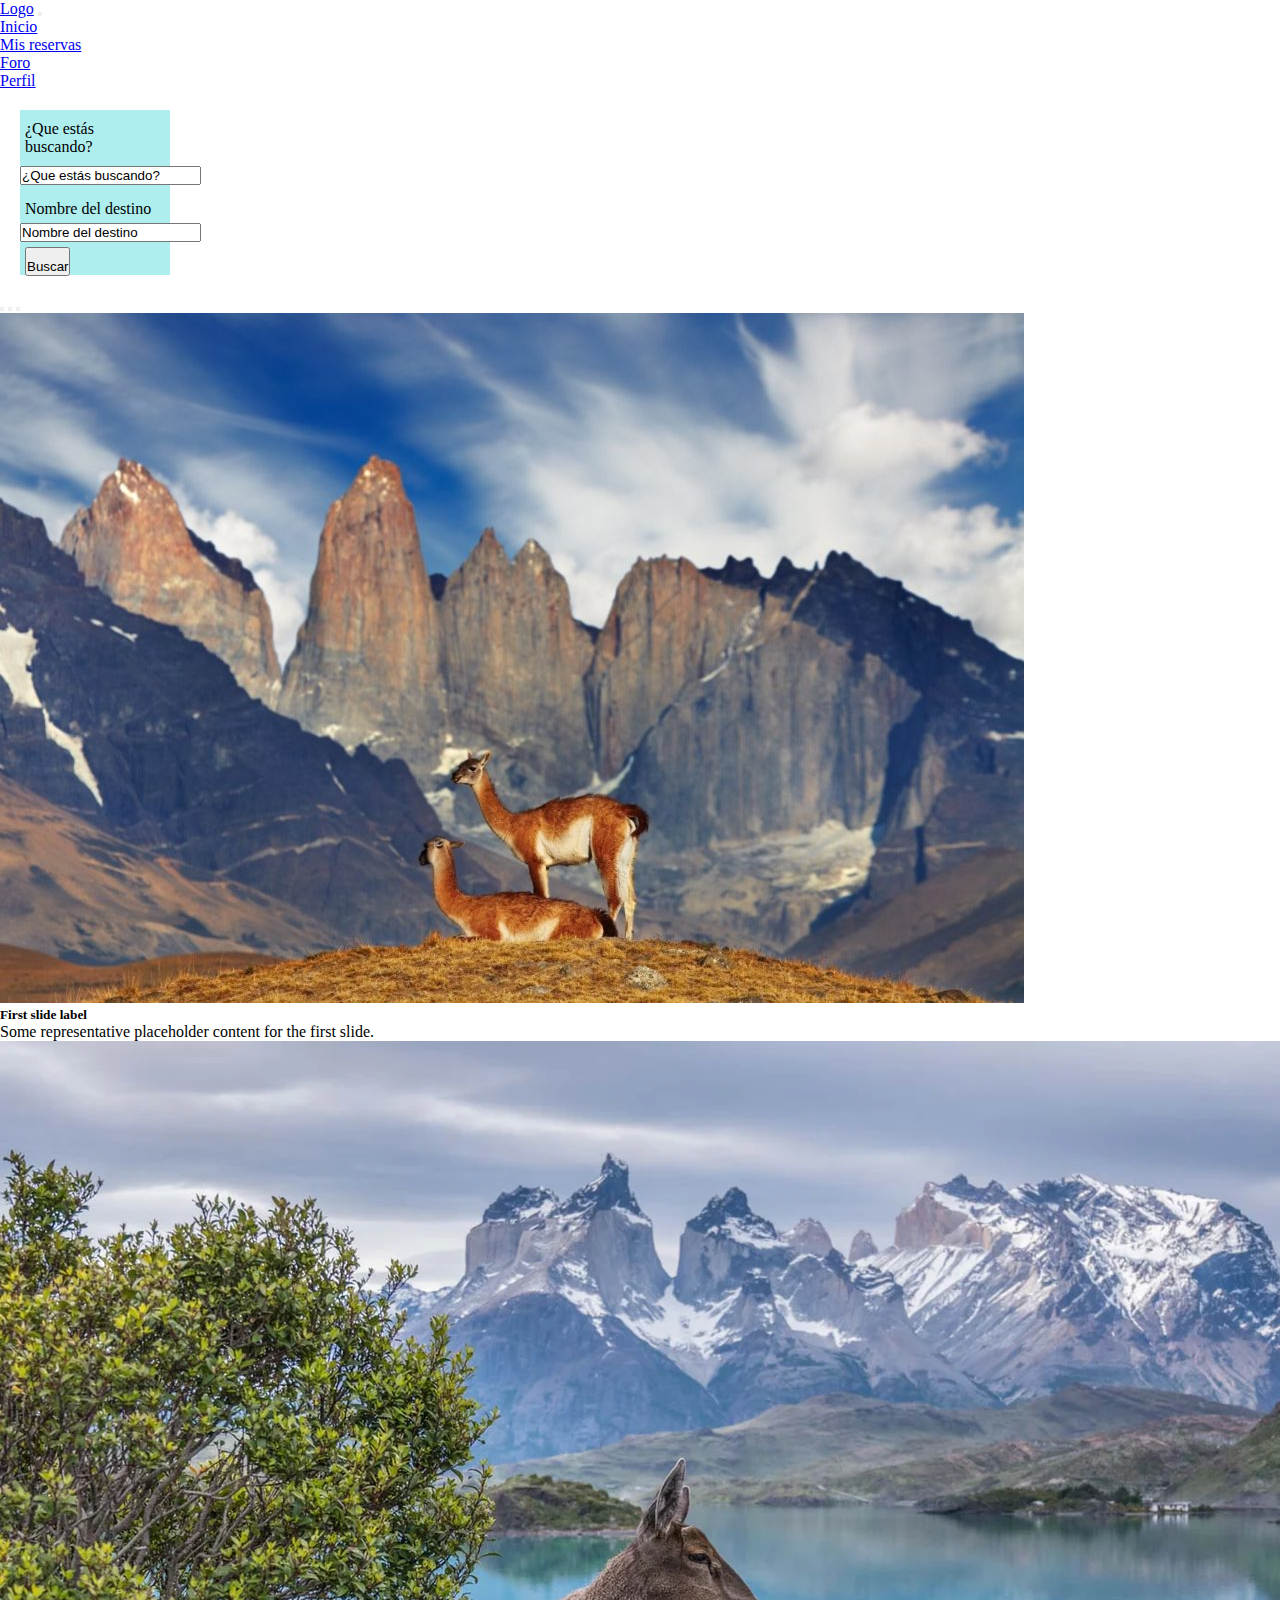
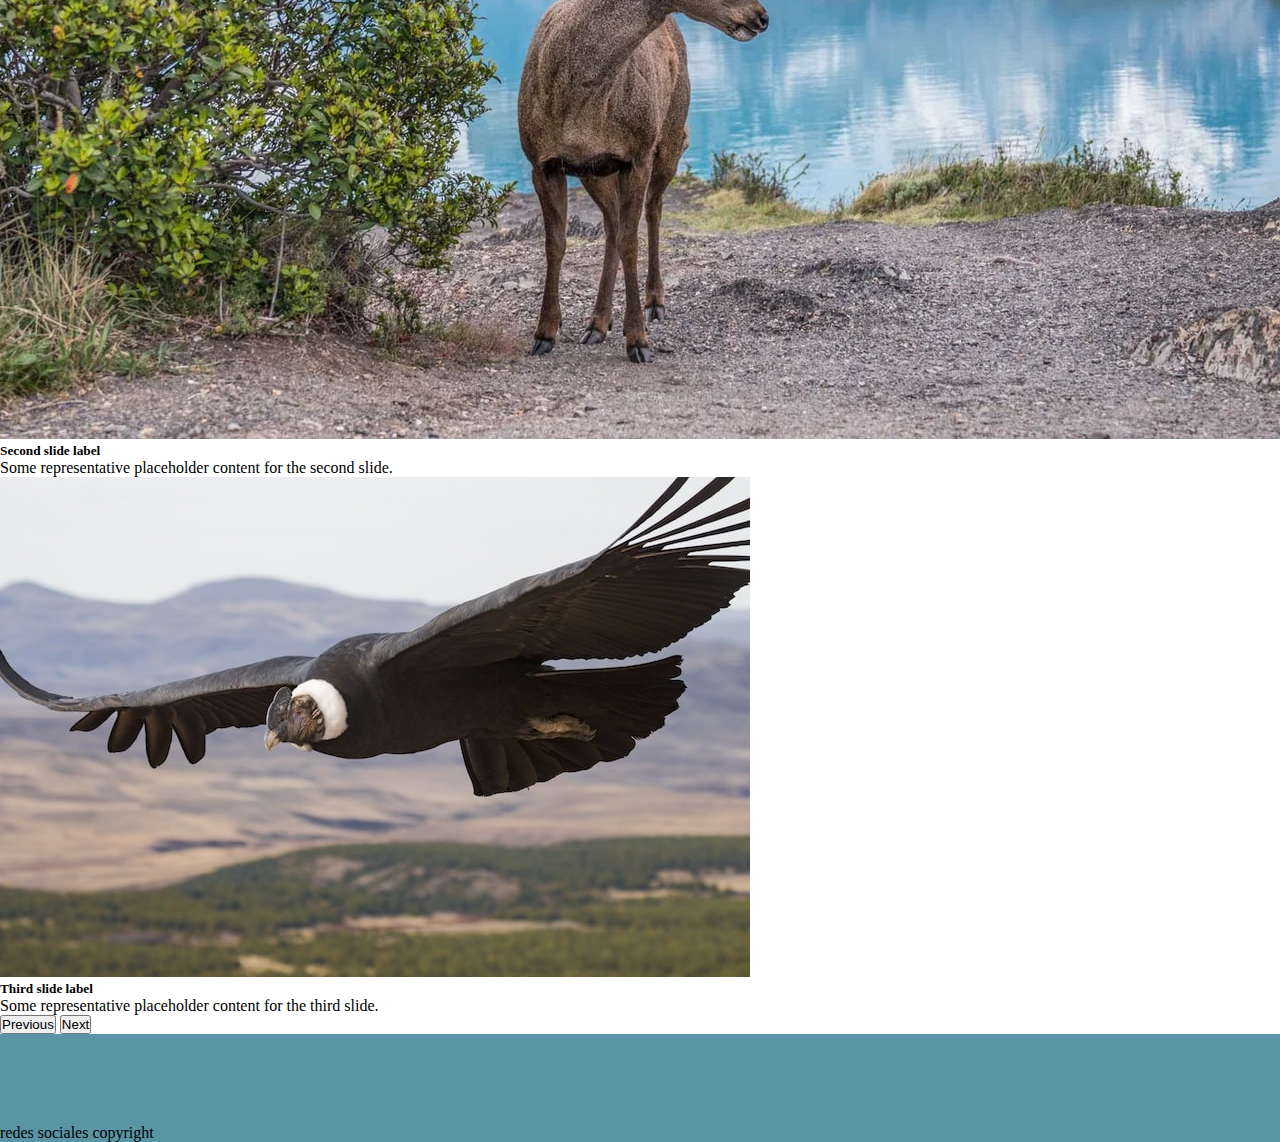
<file: index.html>
<!DOCTYPE html>
<html lang="en">
<head>
    <meta charset="UTF-8">
    <meta http-equiv="X-UA-Compatible" content="IE=edge">
    <meta name="viewport" content="width=device-width, initial-scale=1.0">

    <!-- Tipografias -->
    <link rel="preconnect" href="https://fonts.googleapis.com"> 
    <link rel="preconnect" href="https://fonts.gstatic.com" crossorigin> 
    <link href="https://fonts.googleapis.com/css2?family=Roboto:ital,wght@0,100;0,300;0,400;0,500;0,700;0,900;1,100;1,300;1,400;1,500;1,700;1,900&display=swap" rel="stylesheet">

    <!-- Bootsrap -->
    <link href="https://cdn.jsdelivr.net/npm/bootstrap@5.1.3/dist/css/bootstrap.min.css" rel="stylesheet" integrity="sha384-1BmE4kWBq78iYhFldvKuhfTAU6auU8tT94WrHftjDbrCEXSU1oBoqyl2QvZ6jIW3" crossorigin="anonymous">

    <!-- CSS -->
    <link rel="stylesheet" href="styles.css">
    <title>Inicio</title>
    <body>

      <header> <!-- Header nuevo con bootstrap -->
        <nav class="navbar navbar-expand-lg navbar-light bg-light">
          <div class="container-fluid">
            <a class="navbar-brand" href="index.html">Logo</a>
            <button class="navbar-toggler" type="button" data-bs-toggle="collapse" data-bs-target="#navbarNav" aria-controls="navbarNav" aria-expanded="false" aria-label="Toggle navigation">
              <span class="navbar-toggler-icon"></span>
            </button>
            <div class="collapse navbar-collapse" id="navbarNav">
              <ul class="navbar-nav">
                <li class="nav-item">
                  <a class="nav-link active" aria-current="page" href="index.html">Inicio</a>
                </li>
                <li class="nav-item">
                  <a class="nav-link" href="reservas.html">Mis reservas</a>
                </li>
                <li class="nav-item">
                  <a class="nav-link" href="foro.html">Foro</a>
                </li>
                <li class="nav-item">
                  <a class="nav-link" href="perfil.html">Perfil</a>
                </li>
              </ul>
            </div>
          </div>
        </nav>
      </header>
      
      <section id="buscador">
        <div>
          <div class="buscador-uno">¿Que estás buscando?</div>
          <input type="text" value="¿Que estás buscando?">
          <div class="buscador-dos">Nombre del destino</div>
          <input type="text" value="Nombre del destino">
          <button class="boton-buscar">Buscar</button>
        </div>
      </section>

      <div id="carouselExampleCaptions" class="carousel slide" data-bs-ride="carousel">
        <div class="carousel-indicators">
          <button type="button" data-bs-target="#carouselExampleCaptions" data-bs-slide-to="0" class="active" aria-current="true" aria-label="Slide 1"></button>
          <button type="button" data-bs-target="#carouselExampleCaptions" data-bs-slide-to="1" aria-label="Slide 2"></button>
          <button type="button" data-bs-target="#carouselExampleCaptions" data-bs-slide-to="2" aria-label="Slide 3"></button>
        </div>
        <div class="carousel-inner">
          <div class="carousel-item active">
            <img src="13-Puma-Huemul-Condor-Ñandu-Guanaco-Patagonia-Fotografia-Paisaje-Naturaleza-Parque-Safari-Chile-Torres-del-Paine-Viaje-Tour-Paquete-1024x690.jpg" class="d-block w-100" alt="...">
            <div class="carousel-caption d-none d-md-block">
              <h5>First slide label</h5>
              <p>Some representative placeholder content for the first slide.</p>
            </div>
          </div>
          <div class="carousel-item">
            <img src="Huemul.webp" class="d-block w-100" alt="...">
            <div class="carousel-caption d-none d-md-block">
              <h5>Second slide label</h5>
              <p>Some representative placeholder content for the second slide.</p>
            </div>
          </div>
          <div class="carousel-item">
            <img src="Andean-Condor-Flying-6-1.jpg" class="d-block w-100" alt="..."> 
            <div class="carousel-caption d-none d-md-block">
              <h5>Third slide label</h5>
              <p>Some representative placeholder content for the third slide.</p>
            </div>
          </div>
        </div>
        <button class="carousel-control-prev" type="button" data-bs-target="#carouselExampleCaptions" data-bs-slide="prev">
          <span class="carousel-control-prev-icon" aria-hidden="true"></span>
          <span class="visually-hidden">Previous</span>
        </button>
        <button class="carousel-control-next" type="button" data-bs-target="#carouselExampleCaptions" data-bs-slide="next">
          <span class="carousel-control-next-icon" aria-hidden="true"></span>
          <span class="visually-hidden">Next</span>
        </button>
      </div>

  
  <!-- 
      <div class="imagen_1">
          <img src="Laguna amarga.jpg" alt="">
      </div>
  -->

        <!-- Lo dejare para el copyright y las redes sociales -->
        <footer>redes sociales copyright</footer>

        <!-- Bootstrap JavaScript -->
        <script src="https://cdn.jsdelivr.net/npm/@popperjs/core@2.10.2/dist/umd/popper.min.js" integrity="sha384-7+zCNj/IqJ95wo16oMtfsKbZ9ccEh31eOz1HGyDuCQ6wgnyJNSYdrPa03rtR1zdB" crossorigin="anonymous"></script>
        <script src="https://cdn.jsdelivr.net/npm/bootstrap@5.1.3/dist/js/bootstrap.min.js" integrity="sha384-QJHtvGhmr9XOIpI6YVutG+2QOK9T+ZnN4kzFN1RtK3zEFEIsxhlmWl5/YESvpZ13" crossorigin="anonymous"></script>

  </body>
  </html>
</file>
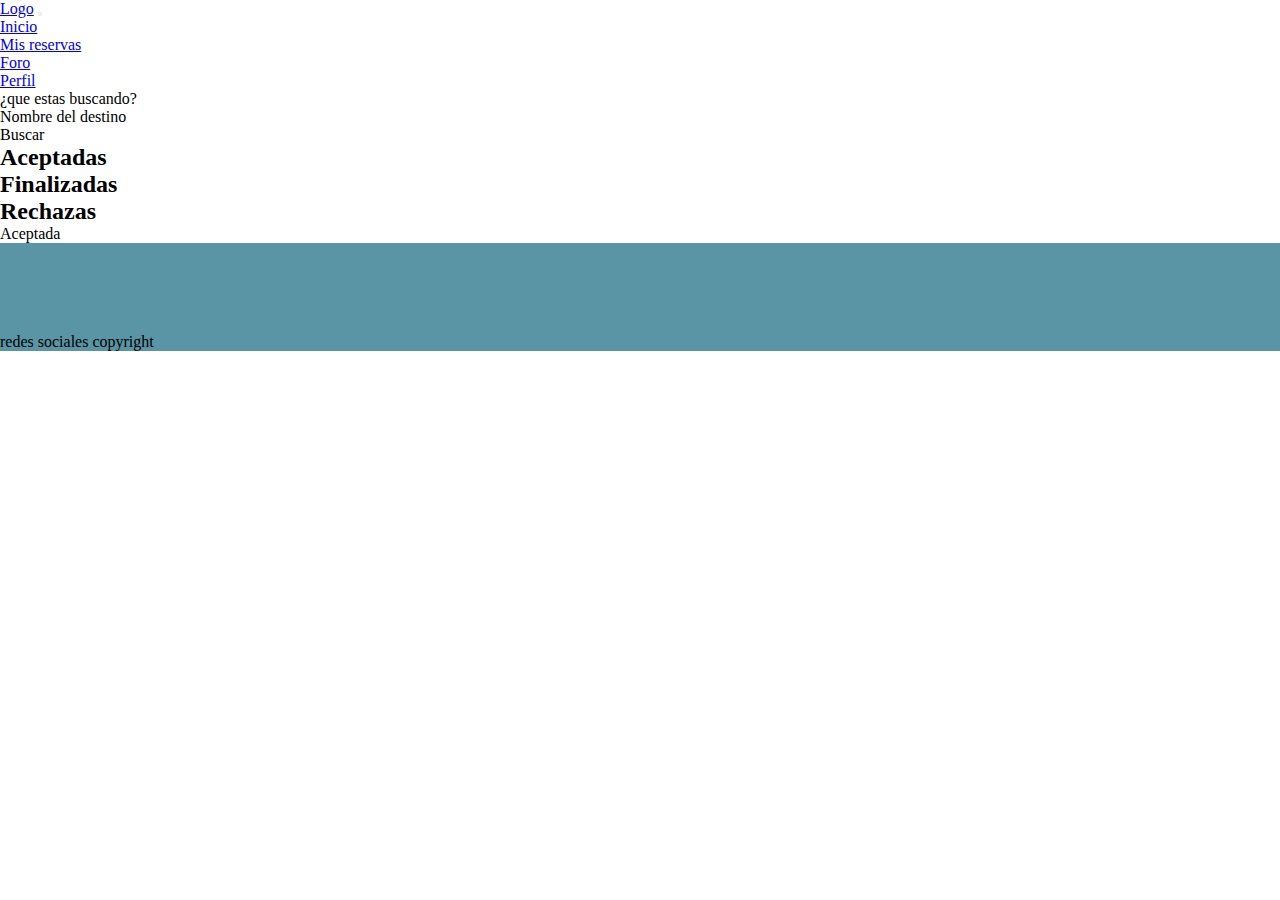
<file: reservas.html>
<!DOCTYPE html>
<html lang="en">
<head>
    <meta charset="UTF-8">
    <meta http-equiv="X-UA-Compatible" content="IE=edge">
    <meta name="viewport" content="width=device-width, initial-scale=1.0">

    <!-- Tipografias -->
    <link rel="preconnect" href="https://fonts.googleapis.com"> 
    <link rel="preconnect" href="https://fonts.gstatic.com" crossorigin> 
    <link href="https://fonts.googleapis.com/css2?family=Roboto:ital,wght@0,100;0,300;0,400;0,500;0,700;0,900;1,100;1,300;1,400;1,500;1,700;1,900&display=swap" rel="stylesheet">

    <!-- Bootsrap -->
    <link href="https://cdn.jsdelivr.net/npm/bootstrap@5.1.3/dist/css/bootstrap.min.css" rel="stylesheet" integrity="sha384-1BmE4kWBq78iYhFldvKuhfTAU6auU8tT94WrHftjDbrCEXSU1oBoqyl2QvZ6jIW3" crossorigin="anonymous">

    <!-- CSS -->
    <link rel="stylesheet" href="styles.css">
    <title>Reservas</title>

</head>
<body>

    
    <header> <!-- Header nuevo con bootstrap -->
        <nav class="navbar navbar-expand-lg navbar-light bg-light">
          <div class="container-fluid">
            <a class="navbar-brand" href="index.html">Logo</a>
            <button class="navbar-toggler" type="button" data-bs-toggle="collapse" data-bs-target="#navbarNav" aria-controls="navbarNav" aria-expanded="false" aria-label="Toggle navigation">
              <span class="navbar-toggler-icon"></span>
            </button>
            <div class="collapse navbar-collapse" id="navbarNav">
              <ul class="navbar-nav">
                <li class="nav-item">
                  <a class="nav-link active" aria-current="page" href="index.html">Inicio</a>
                </li>
                <li class="nav-item">
                  <a class="nav-link" href="reservas.html">Mis reservas</a>
                </li>
                <li class="nav-item">
                  <a class="nav-link" href="foro.html">Foro</a>
                </li>
                <li class="nav-item">
                  <a class="nav-link" href="perfil.html">Perfil</a>
                </li>
              </ul>
            </div>
          </div>
        </nav>
      </header>

    <ul>
        <li>¿que estas buscando?</li>
        <li>Nombre del destino</li>
        <li>Buscar</li>
    </ul>

    <h2>Aceptadas</h2>
    <h2>Finalizadas</h2>
    <h2>Rechazas</h2>

    <!-- Se ponene la cantidad de cards que sean necesarias -->
    <ul>
        <li>Aceptada</li>
    </ul>

    <!-- Lo dejare para el copyright y las redes sociales -->
    <footer>redes sociales copyright</footer>

    <!-- Bootstrap JavaScript -->
    <script src="https://cdn.jsdelivr.net/npm/@popperjs/core@2.10.2/dist/umd/popper.min.js" integrity="sha384-7+zCNj/IqJ95wo16oMtfsKbZ9ccEh31eOz1HGyDuCQ6wgnyJNSYdrPa03rtR1zdB" crossorigin="anonymous"></script>
    <script src="https://cdn.jsdelivr.net/npm/bootstrap@5.1.3/dist/js/bootstrap.min.js" integrity="sha384-QJHtvGhmr9XOIpI6YVutG+2QOK9T+ZnN4kzFN1RtK3zEFEIsxhlmWl5/YESvpZ13" crossorigin="anonymous"></script>

</body>
</html>
</file>
<file: styles.css>
*{
    margin: 0;
    padding: 0;
}

.header-container {
    color: #fff;
    background-color: #5995a5;
    padding: 20px 0;
    /* Para habilitar los poderes de flexbox / sin esto el navegador ignora al flexbox */
    display: flex;

    /* Alineación horizontal */
    justify-content: center;

    /* Alineación a la izquierda
    justify-content: start;*/
    /* Alineación a la derecha
    justify-content: start;*/
}

.header {
    width: 70%;

    display: flex;
    justify-content: space-around;
}

#buscador {
    background-color: paleturquoise;
    width: 150px; /* ancho */
    height: 140px; /* alto */

    margin-top: 20px;
    margin-left: 20px;
    margin-bottom: 20px;

    padding-top: 5px;
    padding-bottom: 20px;
}

.buscador-uno {
    margin-top: 5px;
    margin-right: 5px;
    margin-left: 5px;
    margin-bottom: 5px;
    padding-bottom: 5px;
}

.buscador-dos {
    margin-top: 5px;
    margin-right: 5px;
    margin-left: 5px;
    margin-bottom: 5px;
    padding-top: 10px;
}

.boton-buscar {
    margin-top: 5px;
    margin-right: 5px;
    margin-left: 5px;
    margin-bottom: 5px;
    padding-top: 10px;
}

h1 {
    padding-top: 20px;
}


.margen {
    padding-top: 12px;
    margin-left: 20px;

    border-top: 10px rebeccapurple;
    border-left: 10px rebeccapurple;
    border-right: 10px rebeccapurple;
    border-bottom: 10px rebeccapurple;
}

#formulario {
    background-color: aquamarine;
    width: 300px; /* ancho */
    height: 250px; /* alto */

    margin-top: 20px;
    margin-right: 7px;
    margin-bottom: 7px;
    margin-left: 20px;

    padding-top: 5px;
}

/* Tarea aplicando grids */

.box {
    border-radius: 6px;
    width:  80px;
    height: 40px;
    margin: 50px auto;
}

.box-uno {
    background-color: mediumaquamarine;
}

.box-dos {
    background-color: mediumpurple;
    /* transition-property
    transition- duration, transition solo se pueden poner los dos juntos */
    transition: all 1.5s;
}

.box:hover {
    transform: scale(4);
}

.container-circle div {
    border-radius: 50px;
    height: 30px;
    width: 30px;
    margin: 10px;
}

.circle1 {
    background-color: mediumaquamarine;
    transition: all 1.5s linear;
}

.circle2 {
    background-color: mediumpurple;
    transition: all 1.5s ease-in;
}

.circle3 {
    background-color: mediumturquoise;
    transition: all 1.5s ease-in-out;
}

.circle4 {
    background-color: mediumvioletred;
    transition: all 1.5s ease-out;
}

.circle5 {
    background-color: midnightblue;
    transition: all 1.5s ease;
}

.container-circle:hover .circle1,
.container-circle:hover .circle2,
.container-circle:hover .circle3,
.container-circle:hover .circle4,
.container-circle:hover .circle5 {
    transform tranlateX(200px)
}

/* Aquí termina la tarea aplicando grids */

.hombre {
    padding-top: 12px;
}

.mujer {
    padding-top: 12px;
}

.nombre {
    padding-top: 12px;
}

.apellido {
    padding-top: 12px;
}

.tallas{
    padding-top: 12px;
}

.enviar {
    padding-top: 12px;
}

.imagen_1 {

}

footer {
    padding-top: 90px;
    background-color: #5995a5;
}
</file>
